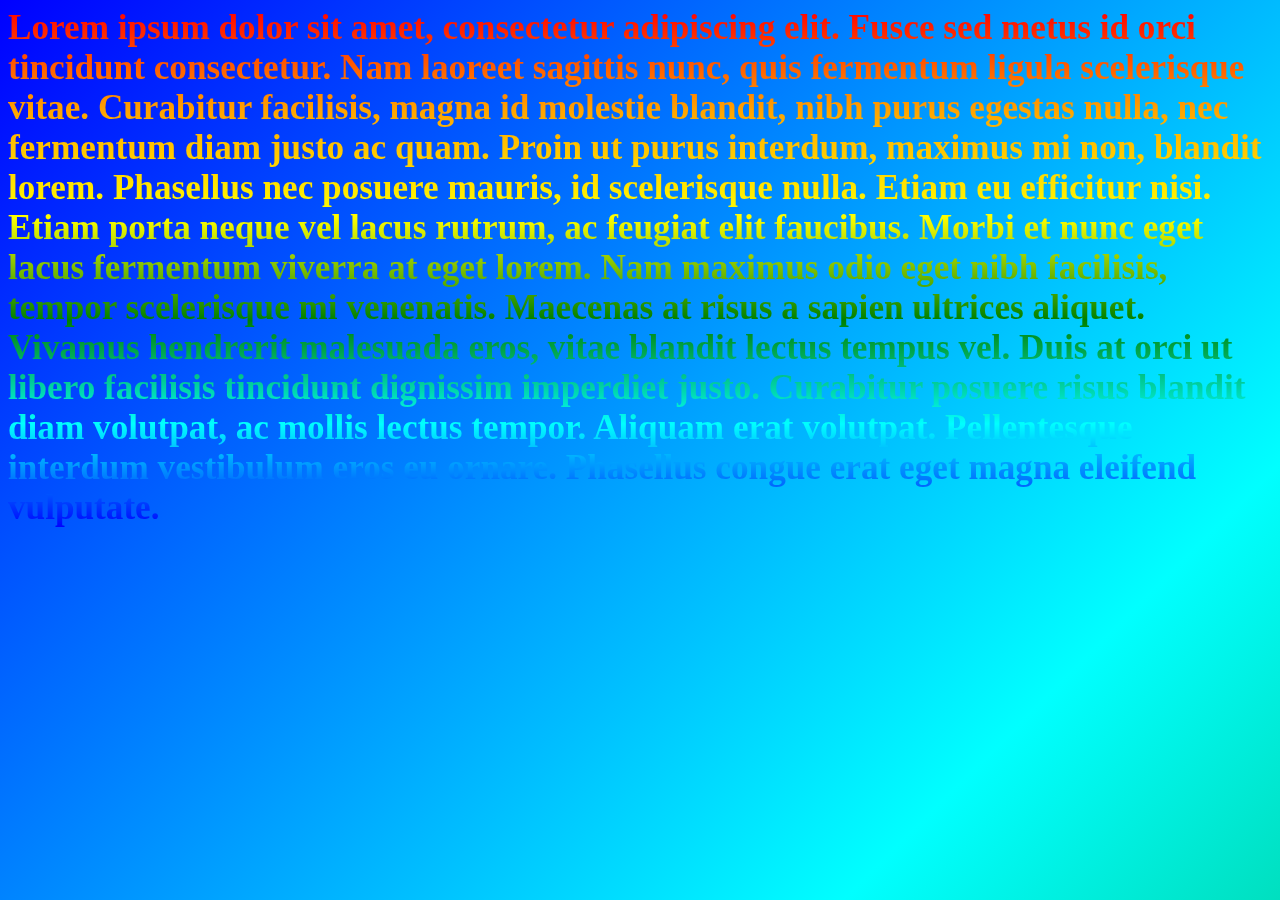
<file: 210923_Bevezeto/index.html>
<html>
<head>
	<link rel="stylesheet" href="style.css">
</head>
<body>
<h1>Lorem ipsum dolor sit amet, consectetur adipiscing elit. Fusce sed metus id orci tincidunt consectetur. Nam laoreet sagittis nunc, quis fermentum ligula scelerisque vitae. Curabitur facilisis, magna id molestie blandit, nibh purus egestas nulla, nec fermentum diam justo ac quam. Proin ut purus interdum, maximus mi non, blandit lorem. Phasellus nec posuere mauris, id scelerisque nulla. Etiam eu efficitur nisi. Etiam porta neque vel lacus rutrum, ac feugiat elit faucibus. Morbi et nunc eget lacus fermentum viverra at eget lorem. Nam maximus odio eget nibh facilisis, tempor scelerisque mi venenatis. Maecenas at risus a sapien ultrices aliquet. Vivamus hendrerit malesuada eros, vitae blandit lectus tempus vel. Duis at orci ut libero facilisis tincidunt dignissim imperdiet justo. Curabitur posuere risus blandit diam volutpat, ac mollis lectus tempor. Aliquam erat volutpat. Pellentesque interdum vestibulum eros eu ornare. Phasellus congue erat eget magna eleifend vulputate.</h1>

</body>
</html>
</file>
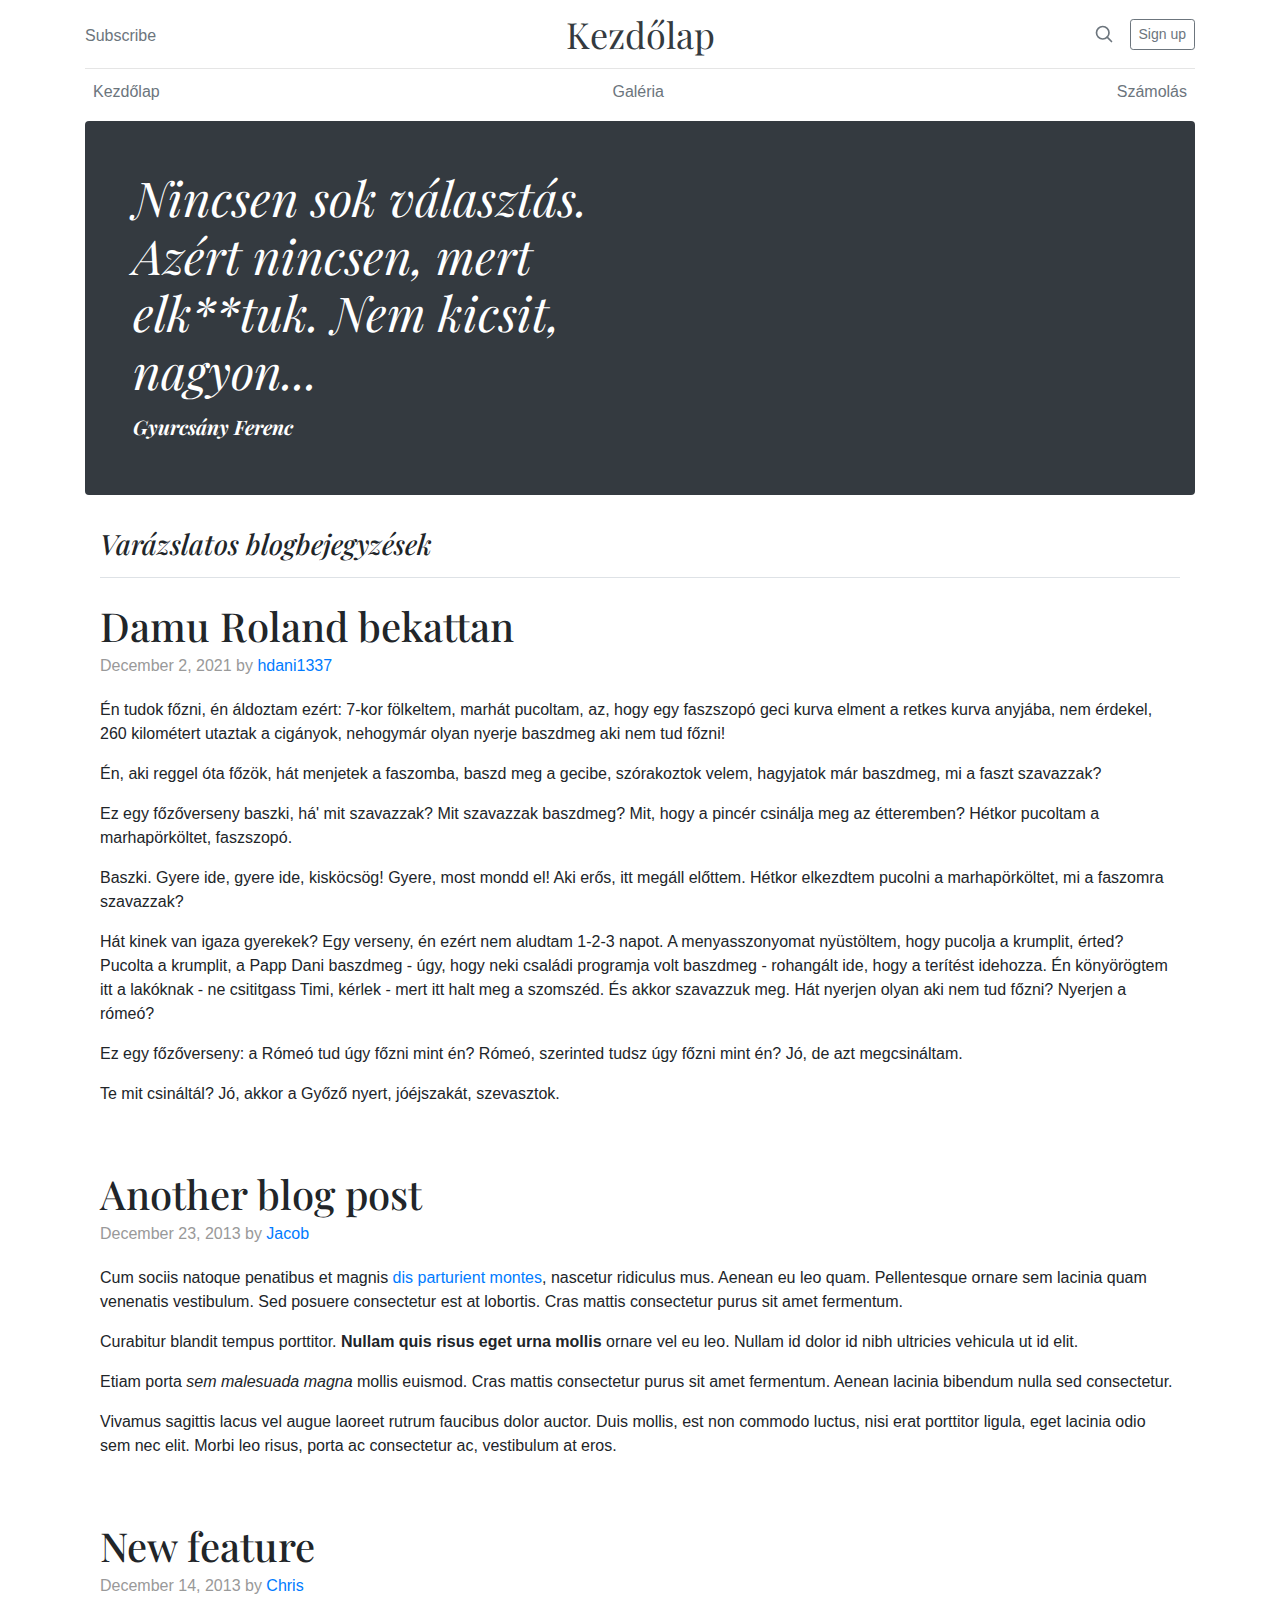
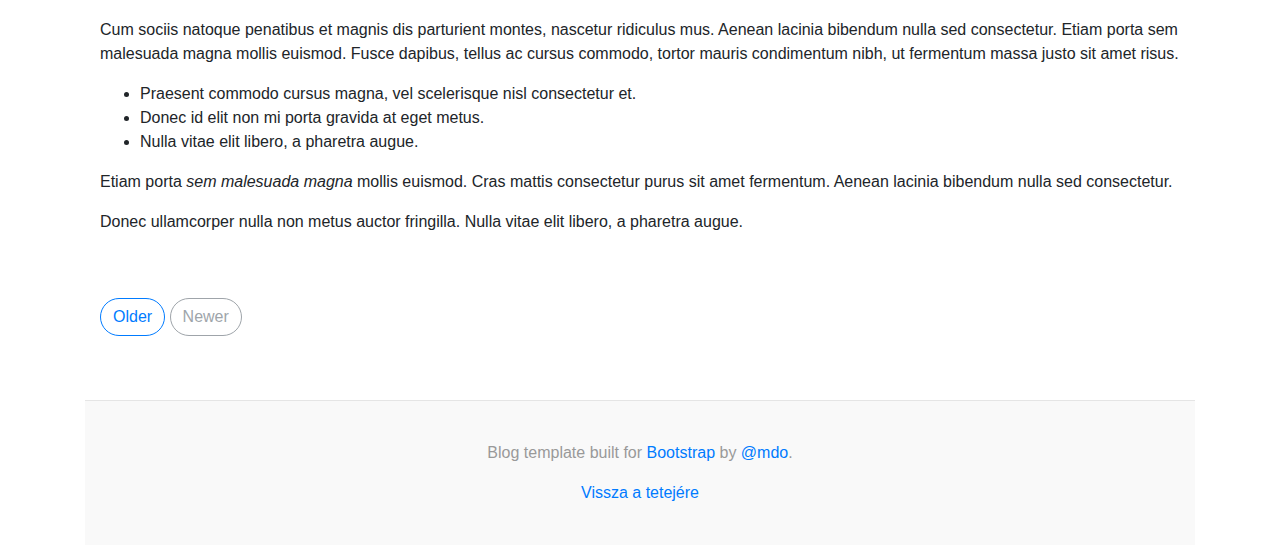
<file: gyakorlas/index.html>
<!doctype html>
<html lang="en">
  <head>
    <meta charset="utf-8">
    <meta name="viewport" content="width=device-width, initial-scale=1, shrink-to-fit=no">
    <meta name="description" content="">
    <meta name="author" content="">
    <link rel="icon" href="../../../../favicon.ico">

    <title>Blog Template for Bootstrap</title>

    <!-- Bootstrap core CSS -->
    <link href="dist/css/bootstrap.min.css" rel="stylesheet">

    <!-- Custom styles for this template -->
    <link href="https://fonts.googleapis.com/css?family=Playfair+Display:700,900" rel="stylesheet">
    <link href="blog.css" rel="stylesheet">
  </head>

  <body>

    <div class="container">
      <header class="blog-header py-3">
        <div class="row flex-nowrap justify-content-between align-items-center">
          <div class="col-4 pt-1">
            <a class="text-muted" href="#">Subscribe</a>
          </div>
          <div class="col-4 text-center">
            <a class="blog-header-logo text-dark" href="#">Kezdőlap</a>
          </div>
          <div class="col-4 d-flex justify-content-end align-items-center">
            <a class="text-muted" href="#">
              <svg xmlns="http://www.w3.org/2000/svg" width="20" height="20" viewBox="0 0 24 24" fill="none" stroke="currentColor" stroke-width="2" stroke-linecap="round" stroke-linejoin="round" class="mx-3"><circle cx="10.5" cy="10.5" r="7.5"></circle><line x1="21" y1="21" x2="15.8" y2="15.8"></line></svg>
            </a>
            <a class="btn btn-sm btn-outline-secondary" href="#">Sign up</a>
          </div>
        </div>
      </header>

      <div class="nav-scroller py-1 mb-2">
        <nav class="nav d-flex justify-content-between">
          <a class="p-2 text-muted" href="#">Kezdőlap</a>
          <a class="p-2 text-muted" href="galeria.html">Galéria</a>
          <a class="p-2 text-muted" href="szamolas.html">Számolás</a>
        </nav>
      </div>

      <div class="jumbotron p-3 p-md-5 text-white rounded bg-dark">
        <div class="col-md-6 px-0">
          <h1 class="display-4 font-italic">Nincsen sok választás. Azért nincsen, mert elk**tuk. Nem kicsit, nagyon...</p>
          <p class="lead mb-0"><a href="#" class="text-white font-weight-bold">Gyurcsány Ferenc</a></p>
        </div>
      </div>

    <main role="main" class="container">
      <div class="row">
        <div class="col-md-12 blog-main">
          <h3 class="pb-3 mb-4 font-italic border-bottom">
            Varázslatos blogbejegyzések
          </h3>

          <div class="blog-post">
            <h2 class="blog-post-title">Damu Roland bekattan</h2>
            <p class="blog-post-meta">December 2, 2021 by <a href="#">hdani1337</a></p>

            <p>Én tudok főzni, én áldoztam ezért: 7-kor fölkeltem, marhát pucoltam, az, hogy egy faszszopó geci kurva elment a retkes kurva anyjába, nem érdekel, 260 kilométert utaztak a cigányok, nehogymár olyan nyerje baszdmeg aki nem tud főzni!</p>

              <p>Én, aki reggel óta főzök, hát menjetek a faszomba, baszd meg a gecibe, szórakoztok velem, hagyjatok már baszdmeg, mi a faszt szavazzak?</p>
              
                <p>Ez egy főzőverseny baszki, há' mit szavazzak? Mit szavazzak baszdmeg? Mit, hogy a pincér csinálja meg az étteremben? Hétkor pucoltam a marhapörköltet, faszszopó.</p>
              
                  <p>Baszki. Gyere ide, gyere ide, kisköcsög! Gyere, most mondd el! Aki erős, itt megáll előttem. Hétkor elkezdtem pucolni a marhapörköltet, mi a faszomra szavazzak?</p>
              
                    <p>Hát kinek van igaza gyerekek? Egy verseny, én ezért nem aludtam 1-2-3 napot. A menyasszonyomat nyüstöltem, hogy pucolja a krumplit, érted? Pucolta a krumplit, a Papp Dani baszdmeg - úgy, hogy neki családi programja volt baszdmeg - rohangált ide, hogy a terítést idehozza. Én könyörögtem itt a lakóknak - ne csititgass Timi, kérlek - mert itt halt meg a szomszéd. És akkor szavazzuk meg. Hát nyerjen olyan aki nem tud főzni? Nyerjen a rómeó?</p>
              
                      <p>Ez egy főzőverseny: a Rómeó tud úgy főzni mint én? Rómeó, szerinted tudsz úgy főzni mint én? Jó, de azt megcsináltam.</p>
              
                        <p>Te mit csináltál? Jó, akkor a Győző nyert, jóéjszakát, szevasztok.</p>
          </div><!-- /.blog-post -->

          <div class="blog-post">
            <h2 class="blog-post-title">Another blog post</h2>
            <p class="blog-post-meta">December 23, 2013 by <a href="#">Jacob</a></p>

            <p>Cum sociis natoque penatibus et magnis <a href="#">dis parturient montes</a>, nascetur ridiculus mus. Aenean eu leo quam. Pellentesque ornare sem lacinia quam venenatis vestibulum. Sed posuere consectetur est at lobortis. Cras mattis consectetur purus sit amet fermentum.</p>
            <blockquote>
              <p>Curabitur blandit tempus porttitor. <strong>Nullam quis risus eget urna mollis</strong> ornare vel eu leo. Nullam id dolor id nibh ultricies vehicula ut id elit.</p>
            </blockquote>
            <p>Etiam porta <em>sem malesuada magna</em> mollis euismod. Cras mattis consectetur purus sit amet fermentum. Aenean lacinia bibendum nulla sed consectetur.</p>
            <p>Vivamus sagittis lacus vel augue laoreet rutrum faucibus dolor auctor. Duis mollis, est non commodo luctus, nisi erat porttitor ligula, eget lacinia odio sem nec elit. Morbi leo risus, porta ac consectetur ac, vestibulum at eros.</p>
          </div><!-- /.blog-post -->

          <div class="blog-post">
            <h2 class="blog-post-title">New feature</h2>
            <p class="blog-post-meta">December 14, 2013 by <a href="#">Chris</a></p>

            <p>Cum sociis natoque penatibus et magnis dis parturient montes, nascetur ridiculus mus. Aenean lacinia bibendum nulla sed consectetur. Etiam porta sem malesuada magna mollis euismod. Fusce dapibus, tellus ac cursus commodo, tortor mauris condimentum nibh, ut fermentum massa justo sit amet risus.</p>
            <ul>
              <li>Praesent commodo cursus magna, vel scelerisque nisl consectetur et.</li>
              <li>Donec id elit non mi porta gravida at eget metus.</li>
              <li>Nulla vitae elit libero, a pharetra augue.</li>
            </ul>
            <p>Etiam porta <em>sem malesuada magna</em> mollis euismod. Cras mattis consectetur purus sit amet fermentum. Aenean lacinia bibendum nulla sed consectetur.</p>
            <p>Donec ullamcorper nulla non metus auctor fringilla. Nulla vitae elit libero, a pharetra augue.</p>
          </div><!-- /.blog-post -->

          <nav class="blog-pagination">
            <a class="btn btn-outline-primary" href="#">Older</a>
            <a class="btn btn-outline-secondary disabled" href="#">Newer</a>
          </nav>

        </div><!-- /.blog-main -->

      </div><!-- /.row -->

    </main><!-- /.container -->

    <footer class="blog-footer">
      <p>Blog template built for <a href="https://getbootstrap.com/">Bootstrap</a> by <a href="https://twitter.com/mdo">@mdo</a>.</p>
      <p>
        <a href="#">Vissza a tetejére</a>
      </p>
    </footer>

    <!-- Bootstrap core JavaScript
    ================================================== -->
    <!-- Placed at the end of the document so the pages load faster -->
    <script src="https://code.jquery.com/jquery-3.3.1.slim.min.js" integrity="sha384-q8i/X+965DzO0rT7abK41JStQIAqVgRVzpbzo5smXKp4YfRvH+8abtTE1Pi6jizo" crossorigin="anonymous"></script>
    <script>window.jQuery || document.write('<script src="dist/js/vendor/jquery-slim.min.js"><\/script>')</script>
    <script src="dist/js/vendor/popper.min.js"></script>
    <script src="dist/js/bootstrap.min.js"></script>
    <script src="dist/js/vendor/holder.min.js"></script>
    <script>
      Holder.addTheme('thumb', {
        bg: '#55595c',
        fg: '#eceeef',
        text: 'Thumbnail'
      });
    </script>
  </body>
</html>
</file>
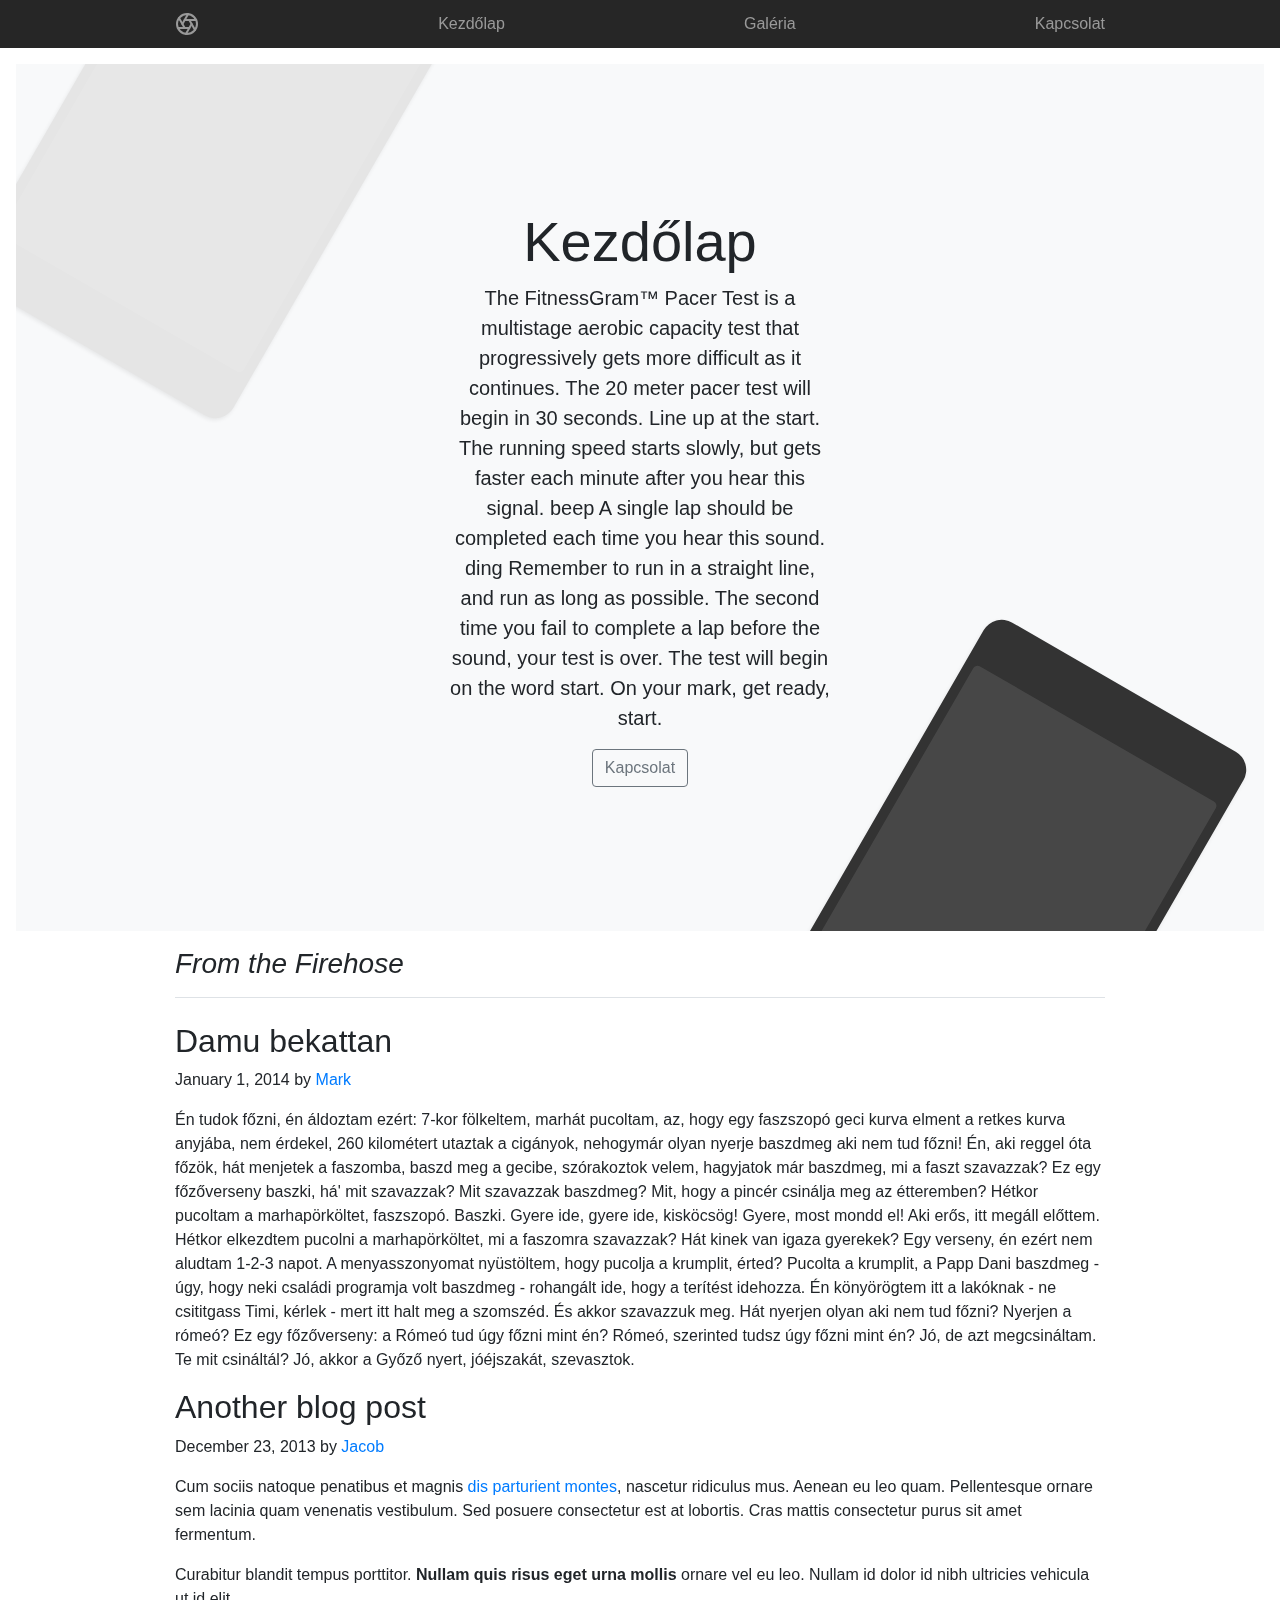
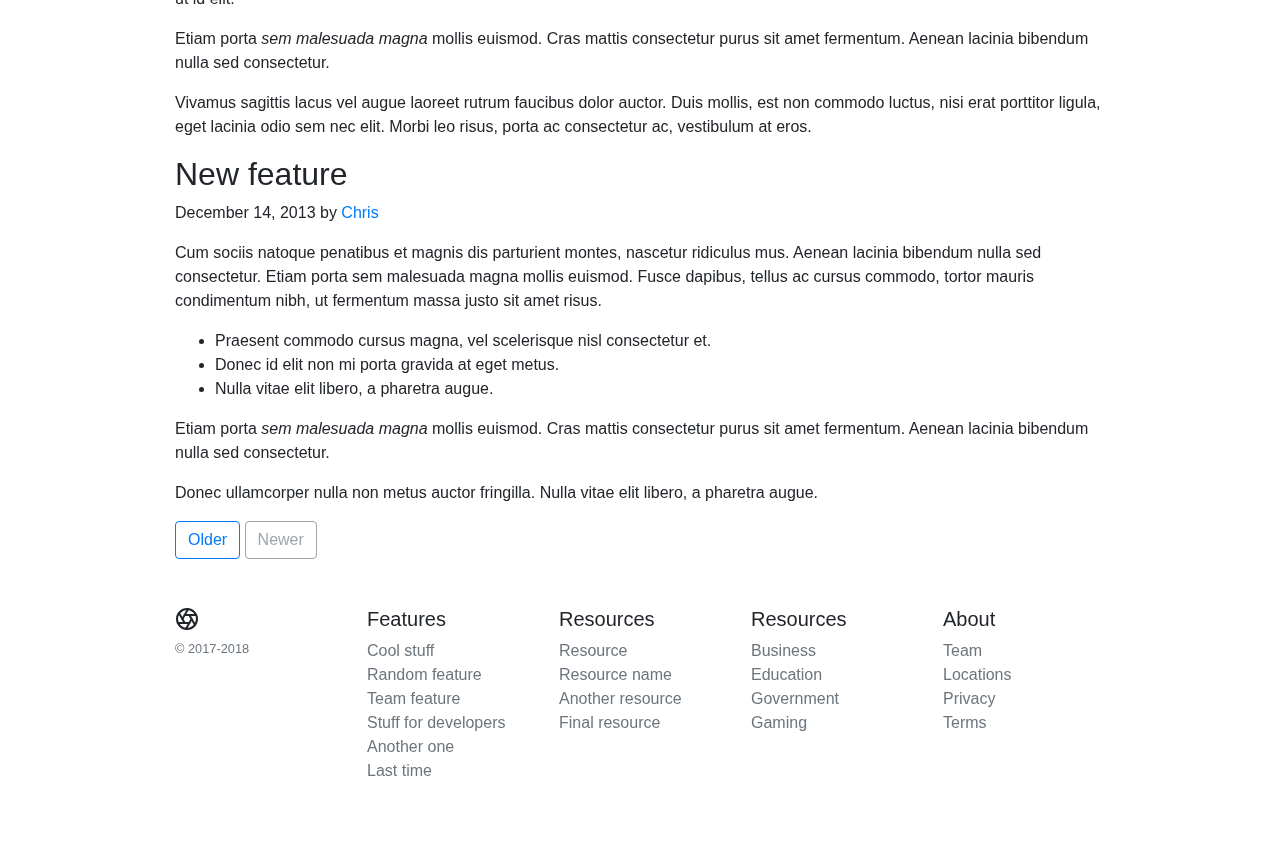
<file: product/index.html>
<!doctype html>
<html lang="en">
  <head>
    <meta charset="utf-8">
    <meta name="viewport" content="width=device-width, initial-scale=1, shrink-to-fit=no">
    <meta name="description" content="">
    <meta name="author" content="">
    <link rel="icon" href="favicon.ico">

    <title>Product example for Bootstrap</title>

    <!-- Bootstrap core CSS -->
    <link href="dist/css/bootstrap.min.css" rel="stylesheet">

    <!-- Custom styles for this template -->
    <link href="dist/css/product.css" rel="stylesheet">
  </head>

  <body>

    <nav class="site-header sticky-top py-1">
      <div class="container d-flex flex-column flex-md-row justify-content-between">
        <a class="py-2" href="#">
          <svg xmlns="http://www.w3.org/2000/svg" width="24" height="24" viewBox="0 0 24 24" fill="none" stroke="currentColor" stroke-width="2" stroke-linecap="round" stroke-linejoin="round" class="d-block mx-auto"><circle cx="12" cy="12" r="10"></circle><line x1="14.31" y1="8" x2="20.05" y2="17.94"></line><line x1="9.69" y1="8" x2="21.17" y2="8"></line><line x1="7.38" y1="12" x2="13.12" y2="2.06"></line><line x1="9.69" y1="16" x2="3.95" y2="6.06"></line><line x1="14.31" y1="16" x2="2.83" y2="16"></line><line x1="16.62" y1="12" x2="10.88" y2="21.94"></line></svg>
        </a>
        <a class="py-2 d-none d-md-inline-block" href="#">Kezdőlap</a>
        <a class="py-2 d-none d-md-inline-block" href="galeria.html">Galéria</a>
        <a class="py-2 d-none d-md-inline-block" href="kapcsolat.html">Kapcsolat</a>
      </div>
    </nav>

    <div class="position-relative overflow-hidden p-3 p-md-5 m-md-3 text-center bg-light">
      <div class="col-md-5 p-lg-5 mx-auto my-5">
        <h1 class="display-4 font-weight-normal">Kezdőlap</h1>
        <p class="lead font-weight-normal">The FitnessGram™ Pacer Test is a multistage aerobic capacity test that progressively gets more difficult as it continues. The 20 meter pacer test will begin in 30 seconds. Line up at the start. The running speed starts slowly, but gets faster each minute after you hear this signal. beep A single lap should be completed each time you hear this sound. ding Remember to run in a straight line, and run as long as possible. The second time you fail to complete a lap before the sound, your test is over. The test will begin on the word start. On your mark, get ready, start.</p>
        <a class="btn btn-outline-secondary" href="kapcsolat.html">Kapcsolat</a>
      </div>
      <div class="product-device shadow-sm d-none d-md-block"></div>
      <div class="product-device product-device-2 shadow-sm d-none d-md-block"></div>
    </div>

    <main role="main" class="container">
      <div class="row">
        <div class="col-md-12 blog-main">
          <h3 class="pb-3 mb-4 font-italic border-bottom">
            From the Firehose
          </h3>

          <div class="blog-post">
            <h2 class="blog-post-title">Damu bekattan</h2>
            <p class="blog-post-meta">January 1, 2014 by <a href="#">Mark</a></p>

            <p>Én tudok főzni, én áldoztam ezért: 7-kor fölkeltem, marhát pucoltam, az, hogy egy faszszopó geci kurva elment a retkes kurva anyjába, nem érdekel, 260 kilométert utaztak a cigányok, nehogymár olyan nyerje baszdmeg aki nem tud főzni!

              Én, aki reggel óta főzök, hát menjetek a faszomba, baszd meg a gecibe, szórakoztok velem, hagyjatok már baszdmeg, mi a faszt szavazzak?
              
              Ez egy főzőverseny baszki, há' mit szavazzak? Mit szavazzak baszdmeg? Mit, hogy a pincér csinálja meg az étteremben? Hétkor pucoltam a marhapörköltet, faszszopó.
              
              Baszki. Gyere ide, gyere ide, kisköcsög! Gyere, most mondd el! Aki erős, itt megáll előttem. Hétkor elkezdtem pucolni a marhapörköltet, mi a faszomra szavazzak?
              
              Hát kinek van igaza gyerekek? Egy verseny, én ezért nem aludtam 1-2-3 napot. A menyasszonyomat nyüstöltem, hogy pucolja a krumplit, érted? Pucolta a krumplit, a Papp Dani baszdmeg - úgy, hogy neki családi programja volt baszdmeg - rohangált ide, hogy a terítést idehozza. Én könyörögtem itt a lakóknak - ne csititgass Timi, kérlek - mert itt halt meg a szomszéd. És akkor szavazzuk meg. Hát nyerjen olyan aki nem tud főzni? Nyerjen a rómeó?
              
              Ez egy főzőverseny: a Rómeó tud úgy főzni mint én? Rómeó, szerinted tudsz úgy főzni mint én? Jó, de azt megcsináltam.
              
              Te mit csináltál? Jó, akkor a Győző nyert, jóéjszakát, szevasztok.</p>
          </div><!-- /.blog-post -->

          <div class="blog-post">
            <h2 class="blog-post-title">Another blog post</h2>
            <p class="blog-post-meta">December 23, 2013 by <a href="#">Jacob</a></p>

            <p>Cum sociis natoque penatibus et magnis <a href="#">dis parturient montes</a>, nascetur ridiculus mus. Aenean eu leo quam. Pellentesque ornare sem lacinia quam venenatis vestibulum. Sed posuere consectetur est at lobortis. Cras mattis consectetur purus sit amet fermentum.</p>
            <blockquote>
              <p>Curabitur blandit tempus porttitor. <strong>Nullam quis risus eget urna mollis</strong> ornare vel eu leo. Nullam id dolor id nibh ultricies vehicula ut id elit.</p>
            </blockquote>
            <p>Etiam porta <em>sem malesuada magna</em> mollis euismod. Cras mattis consectetur purus sit amet fermentum. Aenean lacinia bibendum nulla sed consectetur.</p>
            <p>Vivamus sagittis lacus vel augue laoreet rutrum faucibus dolor auctor. Duis mollis, est non commodo luctus, nisi erat porttitor ligula, eget lacinia odio sem nec elit. Morbi leo risus, porta ac consectetur ac, vestibulum at eros.</p>
          </div><!-- /.blog-post -->

          <div class="blog-post">
            <h2 class="blog-post-title">New feature</h2>
            <p class="blog-post-meta">December 14, 2013 by <a href="#">Chris</a></p>

            <p>Cum sociis natoque penatibus et magnis dis parturient montes, nascetur ridiculus mus. Aenean lacinia bibendum nulla sed consectetur. Etiam porta sem malesuada magna mollis euismod. Fusce dapibus, tellus ac cursus commodo, tortor mauris condimentum nibh, ut fermentum massa justo sit amet risus.</p>
            <ul>
              <li>Praesent commodo cursus magna, vel scelerisque nisl consectetur et.</li>
              <li>Donec id elit non mi porta gravida at eget metus.</li>
              <li>Nulla vitae elit libero, a pharetra augue.</li>
            </ul>
            <p>Etiam porta <em>sem malesuada magna</em> mollis euismod. Cras mattis consectetur purus sit amet fermentum. Aenean lacinia bibendum nulla sed consectetur.</p>
            <p>Donec ullamcorper nulla non metus auctor fringilla. Nulla vitae elit libero, a pharetra augue.</p>
          </div><!-- /.blog-post -->

          <nav class="blog-pagination">
            <a class="btn btn-outline-primary" href="#">Older</a>
            <a class="btn btn-outline-secondary disabled" href="#">Newer</a>
          </nav>

        </div><!-- /.blog-main -->

      </div><!-- /.row -->

    </main><!-- /.container -->

   
    <footer class="container py-5">
      <div class="row">
        <div class="col-12 col-md">
          <svg xmlns="http://www.w3.org/2000/svg" width="24" height="24" viewBox="0 0 24 24" fill="none" stroke="currentColor" stroke-width="2" stroke-linecap="round" stroke-linejoin="round" class="d-block mb-2"><circle cx="12" cy="12" r="10"></circle><line x1="14.31" y1="8" x2="20.05" y2="17.94"></line><line x1="9.69" y1="8" x2="21.17" y2="8"></line><line x1="7.38" y1="12" x2="13.12" y2="2.06"></line><line x1="9.69" y1="16" x2="3.95" y2="6.06"></line><line x1="14.31" y1="16" x2="2.83" y2="16"></line><line x1="16.62" y1="12" x2="10.88" y2="21.94"></line></svg>
          <small class="d-block mb-3 text-muted">&copy; 2017-2018</small>
        </div>
        <div class="col-6 col-md">
          <h5>Features</h5>
          <ul class="list-unstyled text-small">
            <li><a class="text-muted" href="#">Cool stuff</a></li>
            <li><a class="text-muted" href="#">Random feature</a></li>
            <li><a class="text-muted" href="#">Team feature</a></li>
            <li><a class="text-muted" href="#">Stuff for developers</a></li>
            <li><a class="text-muted" href="#">Another one</a></li>
            <li><a class="text-muted" href="#">Last time</a></li>
          </ul>
        </div>
        <div class="col-6 col-md">
          <h5>Resources</h5>
          <ul class="list-unstyled text-small">
            <li><a class="text-muted" href="#">Resource</a></li>
            <li><a class="text-muted" href="#">Resource name</a></li>
            <li><a class="text-muted" href="#">Another resource</a></li>
            <li><a class="text-muted" href="#">Final resource</a></li>
          </ul>
        </div>
        <div class="col-6 col-md">
          <h5>Resources</h5>
          <ul class="list-unstyled text-small">
            <li><a class="text-muted" href="#">Business</a></li>
            <li><a class="text-muted" href="#">Education</a></li>
            <li><a class="text-muted" href="#">Government</a></li>
            <li><a class="text-muted" href="#">Gaming</a></li>
          </ul>
        </div>
        <div class="col-6 col-md">
          <h5>About</h5>
          <ul class="list-unstyled text-small">
            <li><a class="text-muted" href="#">Team</a></li>
            <li><a class="text-muted" href="#">Locations</a></li>
            <li><a class="text-muted" href="#">Privacy</a></li>
            <li><a class="text-muted" href="#">Terms</a></li>
          </ul>
        </div>
      </div>
    </footer>


    <!-- Bootstrap core JavaScript
    ================================================== -->
    <!-- Placed at the end of the document so the pages load faster -->
    <script src="https://code.jquery.com/jquery-3.3.1.slim.min.js" integrity="sha384-q8i/X+965DzO0rT7abK41JStQIAqVgRVzpbzo5smXKp4YfRvH+8abtTE1Pi6jizo" crossorigin="anonymous"></script>
    <script>window.jQuery || document.write('<script src="v/js/vendor/jquery-slim.min.js"><\/script>')</script>
    <script src="dist/js/vendor/popper.min.js"></script>
    <script src="dist/js/bootstrap.min.js"></script>
    <script src="dist/js/vendor/holder.min.js"></script>
    <script>
      Holder.addTheme('thumb', {
        bg: '#55595c',
        fg: '#eceeef',
        text: 'Thumbnail'
      });
    </script>
  </body>
</html>
</file>
<file: 210923_Bevezeto/style.css>
h1{
    font-family: "Comic Sans MS", "Comic Sans", cursive;
    background: -webkit-linear-gradient(red,orange,yellow,green,cyan,blue);
    -webkit-background-clip: text;
    -webkit-text-fill-color: transparent;
    font-size: 220%;
}

body {
	background: linear-gradient(-45deg, red,orange,yellow,green,cyan,blue);
	background-size: 400% 400%;
	animation: gradient 3s ease infinite;
}

@keyframes gradient {
	0% {
		background-position: 0% 50%;
	}
	50% {
		background-position: 100% 50%;
	}
	100% {
		background-position: 0% 50%;
	}
}
</file>
<file: gyakorlas/blog.css>
/* stylelint-disable selector-list-comma-newline-after */

.blog-header {
  line-height: 1;
  border-bottom: 1px solid #e5e5e5;
}

.blog-header-logo {
  font-family: "Playfair Display", Georgia, "Times New Roman", serif;
  font-size: 2.25rem;
}

.blog-header-logo:hover {
  text-decoration: none;
}

h1, h2, h3, h4, h5, h6 {
  font-family: "Playfair Display", Georgia, "Times New Roman", serif;
}

.display-4 {
  font-size: 2.5rem;
}
@media (min-width: 768px) {
  .display-4 {
    font-size: 3rem;
  }
}

.nav-scroller {
  position: relative;
  z-index: 2;
  height: 2.75rem;
  overflow-y: hidden;
}

.nav-scroller .nav {
  display: -ms-flexbox;
  display: flex;
  -ms-flex-wrap: nowrap;
  flex-wrap: nowrap;
  padding-bottom: 1rem;
  margin-top: -1px;
  overflow-x: auto;
  text-align: center;
  white-space: nowrap;
  -webkit-overflow-scrolling: touch;
}

.nav-scroller .nav-link {
  padding-top: .75rem;
  padding-bottom: .75rem;
  font-size: .875rem;
}

.card-img-right {
  height: 100%;
  border-radius: 0 3px 3px 0;
}

.flex-auto {
  -ms-flex: 0 0 auto;
  flex: 0 0 auto;
}

.h-250 { height: 250px; }
@media (min-width: 768px) {
  .h-md-250 { height: 250px; }
}

/*
 * Blog name and description
 */
.blog-title {
  margin-bottom: 0;
  font-size: 2rem;
  font-weight: 400;
}
.blog-description {
  font-size: 1.1rem;
  color: #999;
}

@media (min-width: 40em) {
  .blog-title {
    font-size: 3.5rem;
  }
}

/* Pagination */
.blog-pagination {
  margin-bottom: 4rem;
}
.blog-pagination > .btn {
  border-radius: 2rem;
}

/*
 * Blog posts
 */
.blog-post {
  margin-bottom: 4rem;
}
.blog-post-title {
  margin-bottom: .25rem;
  font-size: 2.5rem;
}
.blog-post-meta {
  margin-bottom: 1.25rem;
  color: #999;
}

/*
 * Footer
 */
.blog-footer {
  padding: 2.5rem 0;
  color: #999;
  text-align: center;
  background-color: #f9f9f9;
  border-top: .05rem solid #e5e5e5;
}
.blog-footer p:last-child {
  margin-bottom: 0;
}
</file>
<file: product/dist/css/product.css>
.container {
  max-width: 960px;
}

/*
 * Custom translucent site header
 */

.site-header {
  background-color: rgba(0, 0, 0, .85);
  -webkit-backdrop-filter: saturate(180%) blur(20px);
  backdrop-filter: saturate(180%) blur(20px);
}
.site-header a {
  color: #999;
  transition: ease-in-out color .15s;
}
.site-header a:hover {
  color: #fff;
  text-decoration: none;
}

/*
 * Dummy devices (replace them with your own or something else entirely!)
 */

.product-device {
  position: absolute;
  right: 10%;
  bottom: -30%;
  width: 300px;
  height: 540px;
  background-color: #333;
  border-radius: 21px;
  -webkit-transform: rotate(30deg);
  transform: rotate(30deg);
}

.product-device::before {
  position: absolute;
  top: 10%;
  right: 10px;
  bottom: 10%;
  left: 10px;
  content: "";
  background-color: rgba(255, 255, 255, .1);
  border-radius: 5px;
}

.product-device-2 {
  top: -25%;
  right: auto;
  bottom: 0;
  left: 5%;
  background-color: #e5e5e5;
}


/*
 * Extra utilities
 */

.flex-equal > * {
  -ms-flex: 1;
  flex: 1;
}
@media (min-width: 768px) {
  .flex-md-equal > * {
    -ms-flex: 1;
    flex: 1;
  }
}

.overflow-hidden { overflow: hidden; }
</file>
